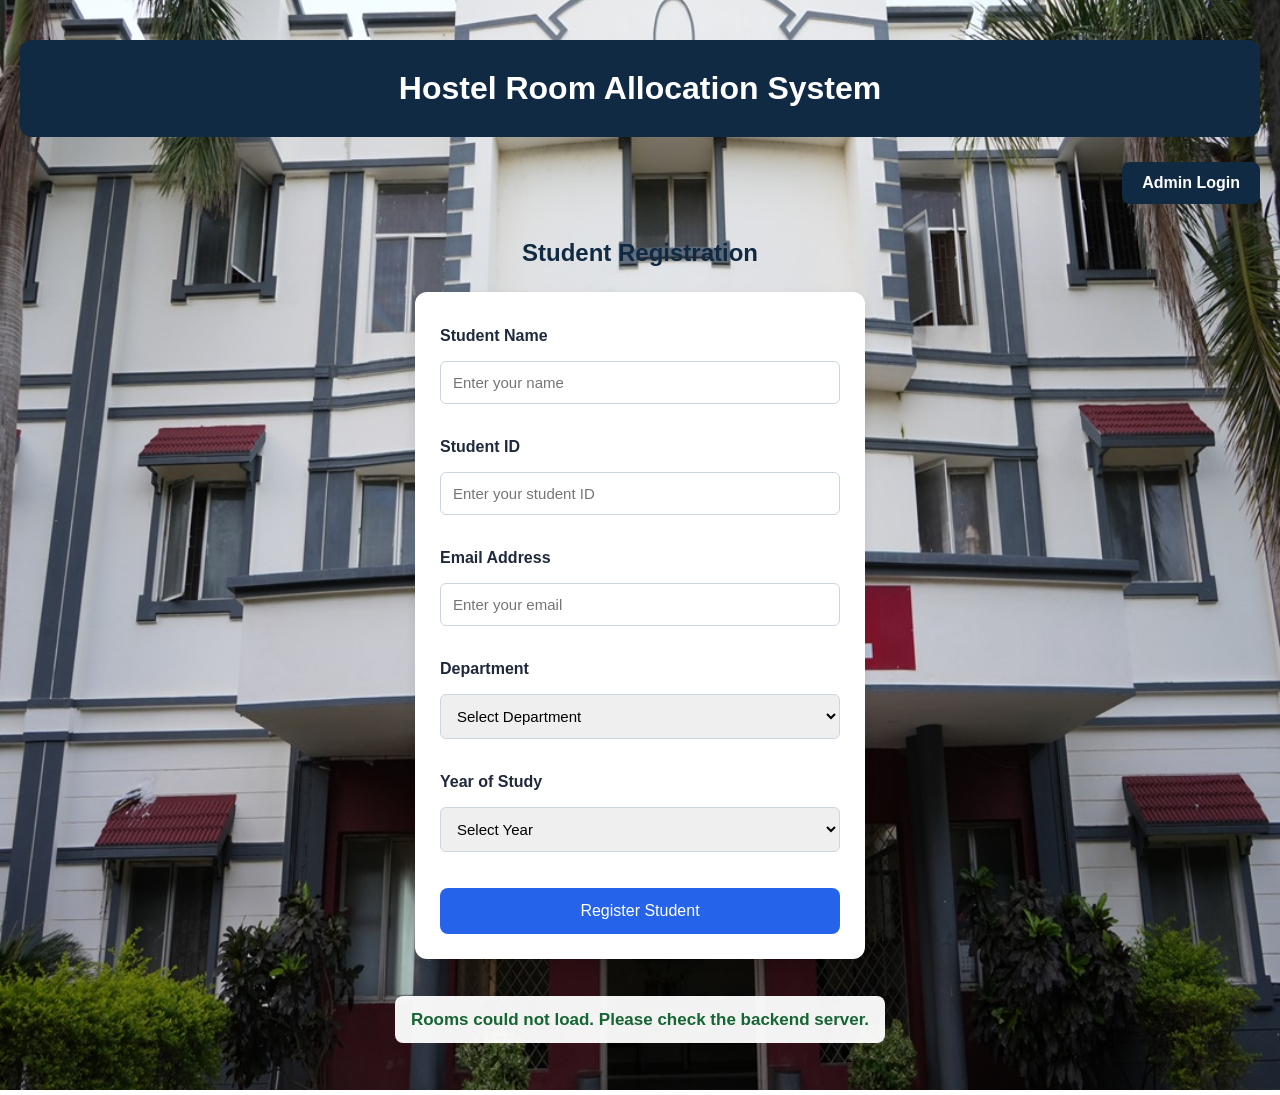
<file: index.html>
<!DOCTYPE html>
<html lang="en">
<head>
    <meta charset="UTF-8">
    <meta name="viewport" content="width=device-width, initial-scale=1.0">
    <titleHostel Room Allocation System</title>
    <link rel="stylesheet" href="style.css">
</head>
<body>

    <h1>Hostel Room Allocation System</h1>

    <main>
 
<div style="text-align: right; margin-bottom: 15px;">
  <a href="admin-login.html" class="admin-login-link">Admin Login</a>
</div>

        <!-- Student Registration -->
        <section class="card" id="registrationSection">
            <h2>Student Registration</h2>

            <form id="studentForm">

                <label for="studentName">Student Name</label>
                <input
                    type="text"
                    id="studentName"
                    placeholder="Enter your name"
                    pattern="[A-Za-z ]+"
                    title="Student name-la letters and spaces mattum enter pannunga"
                    oninput="this.value = this.value.replace(/[^A-Za-z ]/g, '')"
                    required
                >

                <label for="studentId">Student ID</label>
                <input
                    type="text"
                    id="studentId"
                    placeholder="Enter your student ID"
                    inputmode="numeric"
                    pattern="[0-9]+"
                    title="Student ID-la numbers mattum enter pannunga"
                    oninput="this.value = this.value.replace(/[^0-9]/g, '')"
                    required
                >

                <label for="studentEmail">Email Address</label>
                <input
                    type="email"
                    id="studentEmail"
                    placeholder="Enter your email"
                    required
                >

                <label for="studentDepartment">Department</label>
                <select id="studentDepartment" required>
                    <option value="">Select Department</option>
                    <option value="CSE">Computer Science Engineering</option>
                    <option value="IT">Information Technology</option>
                    <option value="ECE">Electronics and Communication</option>
                    <option value="EEE">Electrical and Electronics</option>
                    <option value="MECH">Mechanical Engineering</option>
                    <option value="CIVIL">Civil Engineering</option>
                    <option value="AIDS">AI and Data Science</option>
                    <option value="OTHER">Other</option>
                </select>

                <label for="studentYear">Year of Study</label>
                <select id="studentYear" required>
                    <option value="">Select Year</option>
                    <option value="1st Year">1st Year</option>
                    <option value="2nd Year">2nd Year</option>
                    <option value="3rd Year">3rd Year</option>
                    <option value="4th Year">4th Year</option>
                </select>

                <button type="submit">Register Student</button>
            </form>

            <p id="formMessage"></p>
        </section>


        <!-- Room Selection -->
        <section class="card" id="roomSection" style="display: none;">
            <h2>Select Your Hostel Room</h2>

            <p>Select your preferred sharing type to view available rooms.</p>

            <label for="roomType">Preferred Room Type</label>
            <select id="roomType" required>
                <option value="2">2 Sharing</option>
                <option value="3">3 Sharing</option>
                <option value="4">4 Sharing</option>
                <option value="6">6 Sharing</option>
            </select>

            <button type="button" id="showRoomsButton">
                Show Available Rooms
            </button>

            <div id="roomTable"></div>

            <div id="roomSelectionArea" style="display: none;">
                <label for="selectedRoom">Choose Your Room</label>
                <select id="selectedRoom" required>
                    <option value="">Select a room</option>
                </select>

                <button type="button" id="confirmRoomButton">
                    Confirm My Room
                </button>
            </div>
        </section>


        <!-- Allocation Confirmation -->
        <section class="card" id="allocationSection"
            style="display: none;">

            <h2>Room Allocation Confirmation</h2>

            <p id="allocationMessage"></p>
            <div id="allocationDetails"></div>

            <div id="roomChangeButtonContainer"
                style="display: none;">

                <button type="button" id="showRoomChangeButton">
                    Request to Change Room
                </button>
            </div>
        </section>


        <!-- Room Change Request -->
        <section class="card" id="roomChangeSection"
            style="display: none;">

            <h2>Request to Change Room</h2>

            <p>
                Select your preferred room type and provide a reason
                for requesting the change.
            </p>

            <div id="currentRoomDetails"></div>

            <form id="roomChangeForm">

                <label for="preferredChangeType">
                    Preferred Room Type
                </label>

                <select id="preferredChangeType" required>
                    <option value="">Select Room Type</option>
                    <option value="2">2 Sharing</option>
                    <option value="3">3 Sharing</option>
                    <option value="4">4 Sharing</option>
                    <option value="6">6 Sharing</option>
                </select>

                <label for="changeReason">Reason for Room Change</label>

                <textarea id="changeReason"
                    rows="4"
                    placeholder="Enter your reason for changing the room"
                    required></textarea>

                <button type="submit" id="submitChangeButton">
                    Submit Request
                </button>
            </form>

            <p id="changeMessage"></p>
            <div id="requestStatus"></div>
        </section>

    </main>

    <script src="script.js"></script>

</body>
</html>
</file>
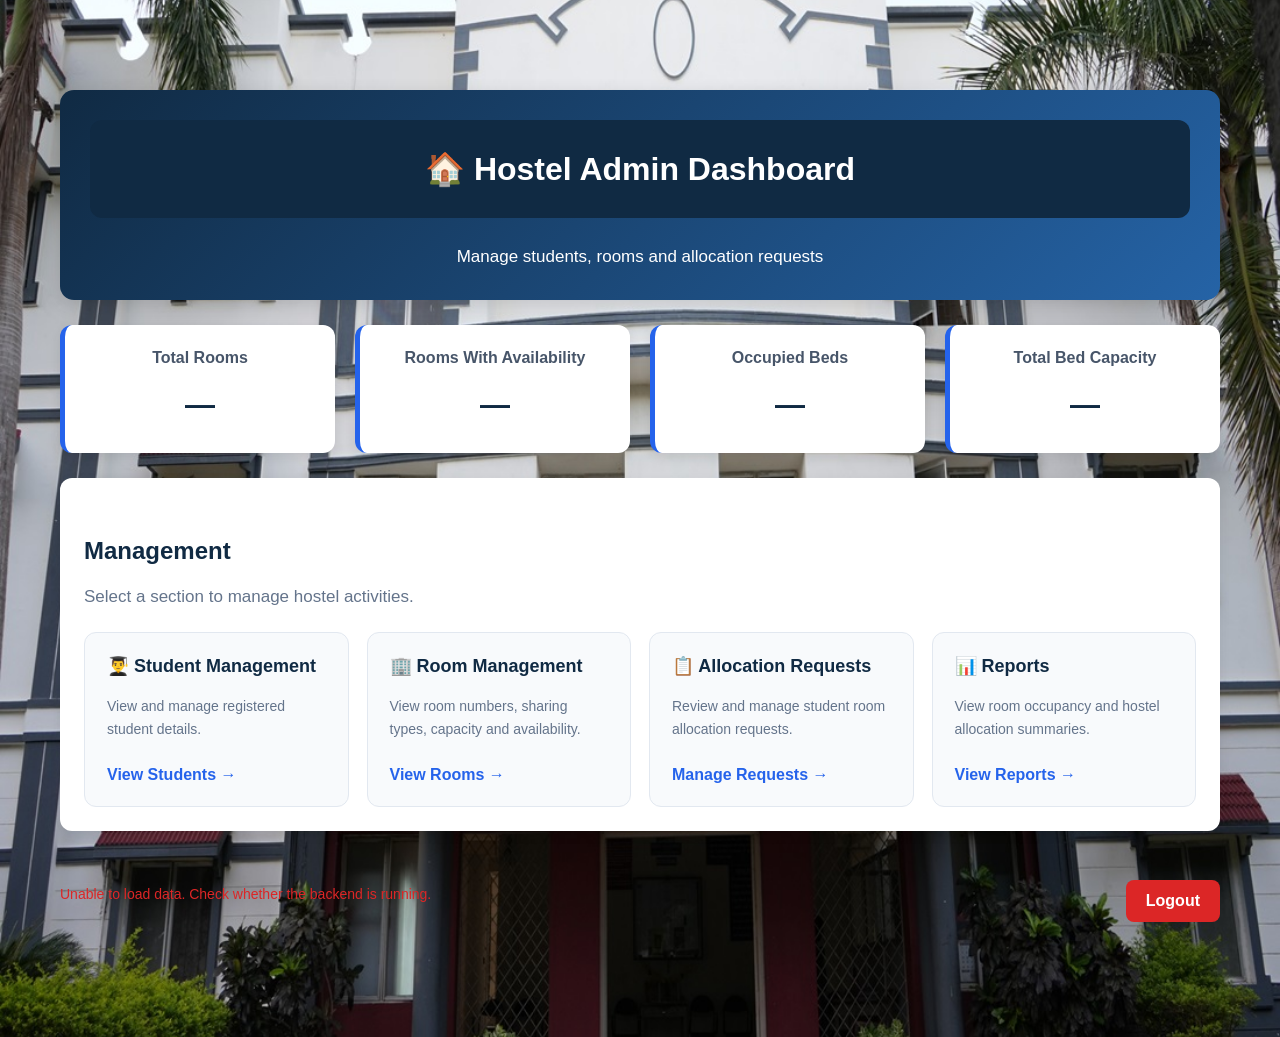
<file: admin-dashboard.html>
<!DOCTYPE html>
<html lang="en">
<head>
    <meta charset="UTF-8">
    <meta name="viewport" content="width=device-width, initial-scale=1.0">
    <title>Hostel Admin Dashboard</title>

    <link rel="stylesheet" href="style.css">

    <style>
        * {
            box-sizing: border-box;
        }

        .admin-dashboard {
            max-width: 1200px;
            margin: 30px auto;
            padding: 20px;
        }

        .admin-header {
            background: linear-gradient(135deg, #102a43, #2563a6);
            color: white;
            padding: 30px;
            border-radius: 14px;
            box-shadow: 0 5px 18px #00000020;
        }

        .admin-header h1 {
            margin-top: 0;
        }

        .admin-header p {
            margin-bottom: 0;
        }

        .admin-cards {
            display: grid;
            grid-template-columns: repeat(auto-fit, minmax(190px, 1fr));
            gap: 20px;
            margin: 25px 0;
        }

        .admin-card {
            background: white;
            padding: 24px;
            border-radius: 12px;
            box-shadow: 0 4px 12px #00000015;
            border-left: 5px solid #2563eb;
        }

        .admin-card h2 {
            font-size: 16px;
            color: #475569;
            margin: 0 0 14px;
        }

        .admin-card p {
            font-size: 30px;
            font-weight: bold;
            color: #102a43;
            margin: 0;
        }

        .admin-section {
            background: white;
            padding: 24px;
            margin: 24px 0;
            border-radius: 12px;
            box-shadow: 0 4px 12px #00000012;
            text-align: left;
        }

        .admin-section > p {
            color: #64748b;
        }

        .admin-management-grid {
            display: grid;
            grid-template-columns: repeat(auto-fit, minmax(220px, 1fr));
            gap: 18px;
            margin-top: 22px;
        }

        .admin-management-card {
            display: block;
            background: #f8fafc;
            border: 1px solid #e2e8f0;
            border-radius: 12px;
            padding: 22px;
            text-decoration: none;
            color: #102a43;
            transition: transform 0.2s, box-shadow 0.2s;
        }

        .admin-management-card:hover {
            transform: translateY(-4px);
            box-shadow: 0 7px 18px #00000015;
            border-color: #93c5fd;
        }

        .admin-management-card h3 {
            margin: 0 0 12px;
            font-size: 18px;
        }

        .admin-management-card p {
            color: #64748b;
            font-size: 14px;
            line-height: 1.6;
            min-height: 44px;
        }

        .admin-management-card span {
            display: inline-block;
            margin-top: 8px;
            color: #2563eb;
            font-weight: bold;
        }

        .admin-footer {
            display: flex;
            justify-content: space-between;
            align-items: center;
            gap: 15px;
            flex-wrap: wrap;
            padding: 10px 0 25px;
        }

        .admin-footer button {
            background: #dc2626;
            color: white;
            border: none;
            padding: 12px 20px;
            border-radius: 8px;
            cursor: pointer;
            font-weight: bold;
        }

        .admin-footer button:hover {
            background: #b91c1c;
        }

        .admin-status {
            color: #64748b;
            font-size: 14px;
        }

        @media (max-width: 600px) {
            .admin-dashboard {
                padding: 12px;
                margin: 10px auto;
            }

            .admin-header,
            .admin-section {
                padding: 18px;
            }
        }
    </style>
</head>

<body>
    <main class="admin-dashboard">

        <header class="admin-header">
            <h1>🏠 Hostel Admin Dashboard</h1>
            <p>Manage students, rooms and allocation requests</p>
        </header>

        <section class="admin-cards">

            <div class="admin-card">
                <h2>Total Rooms</h2>
                <p id="totalRooms">Loading...</p>
            </div>

            <div class="admin-card">
                <h2>Rooms With Availability</h2>
                <p id="availableRooms">Loading...</p>
            </div>

            <div class="admin-card">
                <h2>Occupied Beds</h2>
                <p id="occupiedBeds">Loading...</p>
            </div>

            <div class="admin-card">
                <h2>Total Bed Capacity</h2>
                <p id="totalBeds">Loading...</p>
            </div>

        </section>

        <section class="admin-section">
            <h2>Management</h2>
            <p>Select a section to manage hostel activities.</p>

            <div class="admin-management-grid">

                <a href="student-management.html"
                   class="admin-management-card">
                    <h3>👨‍🎓 Student Management</h3>
                    <p>View and manage registered student details.</p>
                    <span>View Students →</span>
                </a>

                <a href="room-management.html"
                   class="admin-management-card">
                    <h3>🏢 Room Management</h3>
                    <p>View room numbers, sharing types, capacity and availability.</p>
                    <span>View Rooms →</span>
                </a>

                <a href="allocation-requests.html"
                   class="admin-management-card">
                    <h3>📋 Allocation Requests</h3>
                    <p>Review and manage student room allocation requests.</p>
                    <span>Manage Requests →</span>
                </a>

                <a href="reports.html"
                   class="admin-management-card">
                    <h3>📊 Reports</h3>
                    <p>View room occupancy and hostel allocation summaries.</p>
                    <span>View Reports →</span>
                </a>

            </div>
        </section>

        <div class="admin-footer">
            <span class="admin-status" id="dashboardStatus">
                Connecting to hostel server...
            </span>

            <button onclick="logoutAdmin()">Logout</button>
        </div>

    </main>

    <script>
        async function loadDashboard() {
            const status = document.getElementById("dashboardStatus");

            try {
                const response = await fetch(
                    "https://hostelroomallocationsystem-production-cc01.up.railway.app/api/rooms"
                );

                if (!response.ok) {
                    throw new Error("Server request failed");
                }

                const data = await response.json();

                if (!data.success || !Array.isArray(data.rooms)) {
                    throw new Error("Invalid room data");
                }

                const rooms = data.rooms;

                const totalRooms = rooms.length;

                const availableRooms = rooms.filter(room =>
                    Number(room.occupied) < Number(room.capacity) &&
                    String(room.status).toLowerCase() !== "full"
                ).length;

                const occupiedBeds = rooms.reduce(
                    (total, room) =>
                        total + Number(room.occupied || 0),
                    0
                );

                const totalBeds = rooms.reduce(
                    (total, room) =>
                        total + Number(room.capacity || 0),
                    0
                );

                document.getElementById("totalRooms").textContent =
                    totalRooms;

                document.getElementById("availableRooms").textContent =
                    availableRooms;

                document.getElementById("occupiedBeds").textContent =
                    occupiedBeds;

                document.getElementById("totalBeds").textContent =
                    totalBeds;

                status.textContent = "● Connected to hostel server";
                status.style.color = "#15803d";

            } catch (error) {
                document.getElementById("totalRooms").textContent = "—";
                document.getElementById("availableRooms").textContent = "—";
                document.getElementById("occupiedBeds").textContent = "—";
                document.getElementById("totalBeds").textContent = "—";

                status.textContent =
                    "Unable to load data. Check whether the backend is running.";

                status.style.color = "#dc2626";

                console.error("Dashboard error:", error);
            }
        }

        function logoutAdmin() {
            window.location.href = "admin-login.html";
        }

        loadDashboard();
    </script>
</body>
</html>
</file>
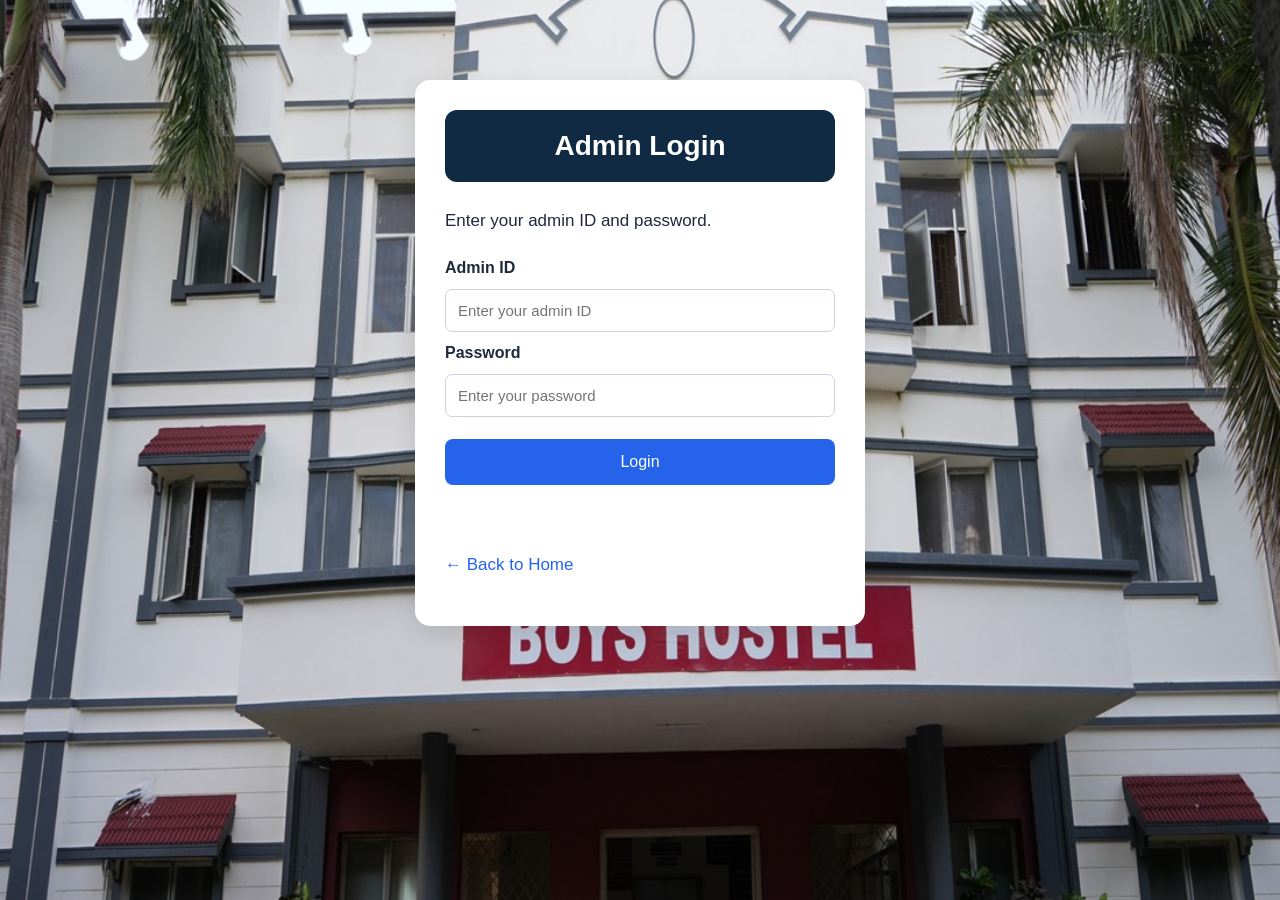
<file: admin-login.html>
<!DOCTYPE html>
<html lang="en">
<head>
  <meta charset="UTF-8">
  <meta name="viewport" content="width=device-width, initial-scale=1.0">
  <title>Admin Login</title>
  <link rel="stylesheet" href="style.css">
</head>
<body>
  <main class="login-container">
    <h1>Admin Login</h1>
    <p>Enter your admin ID and password.</p>

    <form id="adminLoginForm">
      <label for="adminId">Admin ID</label>
      <input
        type="text"
        id="adminId"
        name="adminId"
        placeholder="Enter your admin ID"
        required
      >

      <label for="adminPassword">Password</label>
      <input
        type="password"
        id="adminPassword"
        name="password"
        placeholder="Enter your password"
        required
      >

      <button type="submit">Login</button>
      <p id="adminLoginMessage" role="status"></p>
    </form>

    <p><a href="index.html">← Back to Home</a></p>
  </main>

   
<script>
  document.getElementById("adminLoginForm").addEventListener("submit", async function(event) {
    event.preventDefault();

    const adminId = document.getElementById("adminId").value.trim();
    const password = document.getElementById("adminPassword").value;
    const message = document.getElementById("adminLoginMessage");

    
    try {
        const response = await fetch("https://hostelroomallocationsystem-production-cc01.up.railway.app/api/admin/login", {
            method: "POST",
            headers: {
                "Content-Type": "application/json"
            },
            body: JSON.stringify({ adminId, password })
        });

        const result = await response.json();

        if (result.success) {
            message.textContent = "Login successful.";

            setTimeout(() => {
                window.location.href = "admin-dashboard.html";
            }, 500);
        } else {
            message.textContent =
                result.message || "Invalid Admin ID or Password.";
        }
    
    } catch (error) {
        message.textContent =
            "Cannot connect to server. Please start the backend.";
    }
  });
</script>
</body>
</html>
</body>
</html>
</file>
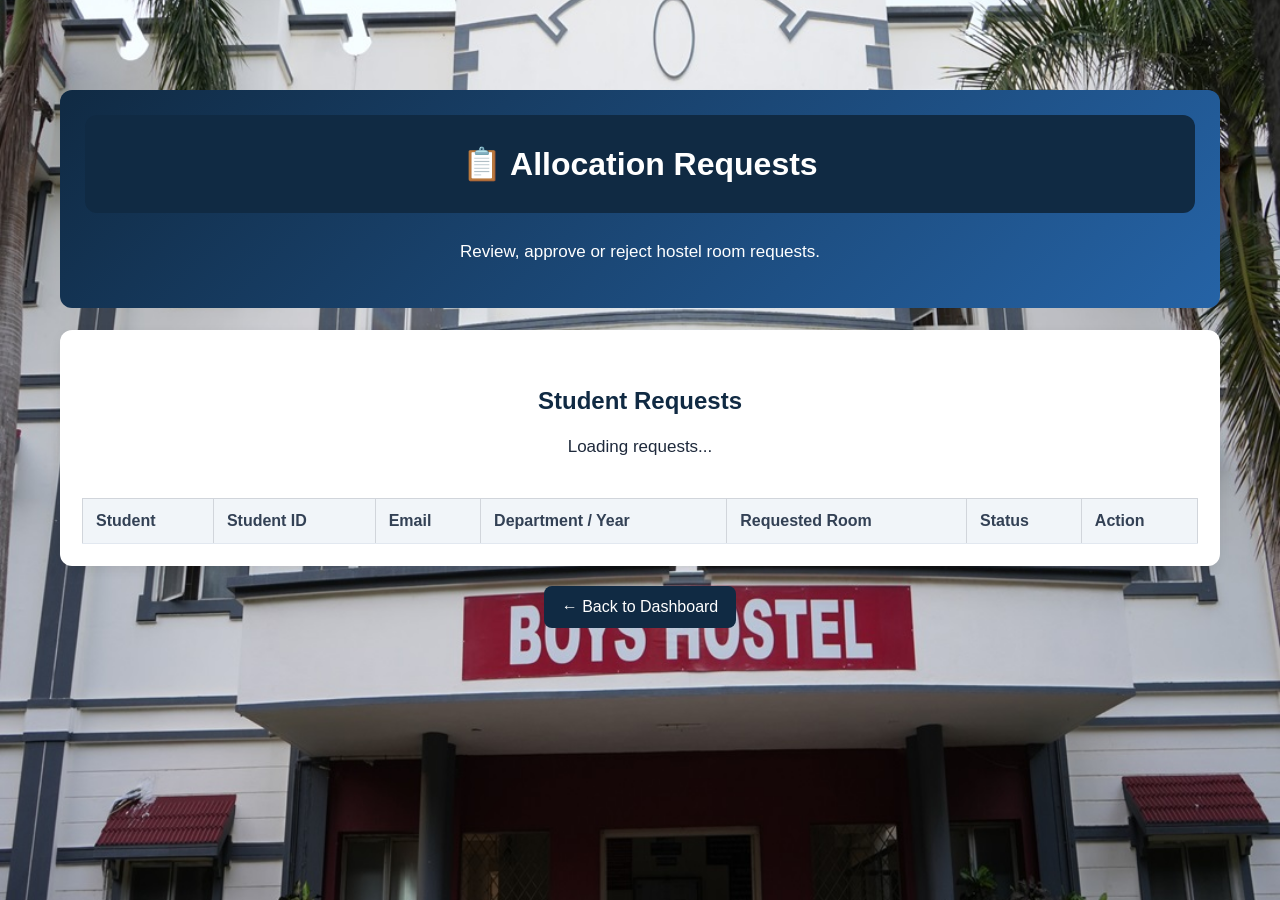
<file: allocation-requests.html>
<!DOCTYPE html>
<html lang="en">
<head>
    <meta charset="UTF-8">
    <meta name="viewport" content="width=device-width, initial-scale=1.0">
    <title>Allocation Requests | Hostel Admin</title>
    <link rel="stylesheet" href="style.css">

    <style>
        * { box-sizing: border-box; }

        .page {
            max-width: 1200px;
            margin: 30px auto;
            padding: 20px;
        }

        .header {
            background: linear-gradient(135deg, #102a43, #2563a6);
            color: white;
            padding: 25px;
            border-radius: 12px;
        }

        .panel {
            background: white;
            padding: 22px;
            margin-top: 22px;
            border-radius: 12px;
            box-shadow: 0 4px 12px #00000012;
        }

        .table-wrap { overflow-x: auto; }

        table {
            width: 100%;
            border-collapse: collapse;
            min-width: 950px;
        }

        th, td {
            padding: 13px;
            text-align: left;
            border-bottom: 1px solid #e2e8f0;
        }

        th {
            background: #f1f5f9;
            color: #334155;
        }

        button {
            padding: 9px 12px;
            border: none;
            border-radius: 7px;
            color: white;
            font-weight: bold;
            cursor: pointer;
            margin: 3px;
        }

        button:disabled {
            opacity: 0.55;
            cursor: not-allowed;
        }

        .approve { background: #15803d; }
        .reject { background: #dc2626; }

        .status {
            display: inline-block;
            padding: 5px 9px;
            border-radius: 20px;
            background: #fef3c7;
            color: #92400e;
            font-size: 13px;
        }

        .message {
            margin: 15px 0;
            color: #475569;
        }

        .back {
            display: inline-block;
            margin-top: 20px;
            padding: 12px 18px;
            background: #102a43;
            color: white;
            text-decoration: none;
            border-radius: 8px;
        }

        @media (max-width: 600px) {
            .page { padding: 12px; }
            .header, .panel { padding: 16px; }
        }
    </style>
</head>
<body>
<main class="page">
    <header class="header">
        <h1>📋 Allocation Requests</h1>
        <p>Review, approve or reject hostel room requests.</p>
    </header>

    <section class="panel">
        <h2>Student Requests</h2>
        <p id="summary">Loading requests...</p>
        <p id="message" class="message" role="status"></p>

        <div class="table-wrap">
            <table>
                <thead>
                    <tr>
                        <th>Student</th>
                        <th>Student ID</th>
                        <th>Email</th>
                        <th>Department / Year</th>
                        <th>Requested Room</th>
                        <th>Status</th>
                        <th>Action</th>
                    </tr>
                </thead>
                <tbody id="requestRows"></tbody>
            </table>
        </div>
    </section>

    <a href="admin-dashboard.html" class="back">
        ← Back to Dashboard
    </a>
</main>

<script>
   const API_URL = "https://hostelroomallocationsystem-production-cc01.up.railway.app/api";
    const message = document.getElementById("message");
    const summary = document.getElementById("summary");

    function addCell(row, value) {
        const cell = document.createElement("td");
        cell.textContent = value ?? "—";
        row.appendChild(cell);
        return cell;
    }

    async function processRequest(requestId, action) {
        const approved = action === "approve";

        const confirmed = window.confirm(
            approved
                ? "Approve this student room request?"
                : "Reject this student room request?"
        );

        if (!confirmed) return;

        message.textContent = "Processing request...";

        try {
            const response = await fetch(
                `${API_URL}/admin/requests/${requestId}/${action}`,
                { method: "PATCH" }
            );

            const data = await response.json();

            if (!response.ok || !data.success) {
                throw new Error(data.message || "Action failed.");
            }

            message.textContent = data.message;
            await loadRequests();
        } catch (error) {
            message.textContent = error.message;
            console.error("Request action error:", error);
        }
    }

    async function loadRequests() {
        rows.replaceChildren();
        summary.textContent = "Loading requests...";

        try {
            const response = await fetch(
                `${API_URL}/admin/requests`
            );

            const data = await response.json();

            if (!response.ok || !data.success ||
                !Array.isArray(data.requests)) {
                throw new Error(
                    data.message || "Could not load requests."
                );
            }

            const requests = data.requests;
            summary.textContent = `Total requests: ${requests.length}`;

            if (requests.length === 0) {
                message.textContent = "No allocation requests found.";
                return;
            }

            message.textContent = "";

            requests.forEach(request => {
                const row = document.createElement("tr");

                addCell(row, request.student_name);
                addCell(row, request.student_id);
                addCell(row, request.student_email);
                addCell(
                    row,
                    `${request.department} / ${request.study_year}`
                );
                addCell(row, request.room_number || "Room not found");

                const statusCell = addCell(row, "");
                const badge = document.createElement("span");
                badge.className = "status";
                badge.textContent = request.status;
                statusCell.appendChild(badge);

                const actionCell = document.createElement("td");

                if (request.status === "Pending") {
                    const approveButton = document.createElement("button");
                    approveButton.className = "approve";
                    approveButton.textContent = "Approve";
                    approveButton.addEventListener("click", () => {
                        processRequest(request.id, "approve");
                    });

                    const rejectButton = document.createElement("button");
                    rejectButton.className = "reject";
                    rejectButton.textContent = "Reject";
                    rejectButton.addEventListener("click", () => {
                        processRequest(request.id, "reject");
                    });

                    actionCell.append(approveButton, rejectButton);
                } else {
                    actionCell.textContent = "Processed";
                }

                row.appendChild(actionCell);
                rows.appendChild(row);
            });
        } catch (error) {
            summary.textContent = "Requests unavailable";
            message.textContent =
                "Could not load requests. Check the backend server.";
            console.error("Load requests error:", error);
        }
    }

    loadRequests();
</script>
</body>
</html>
</file>
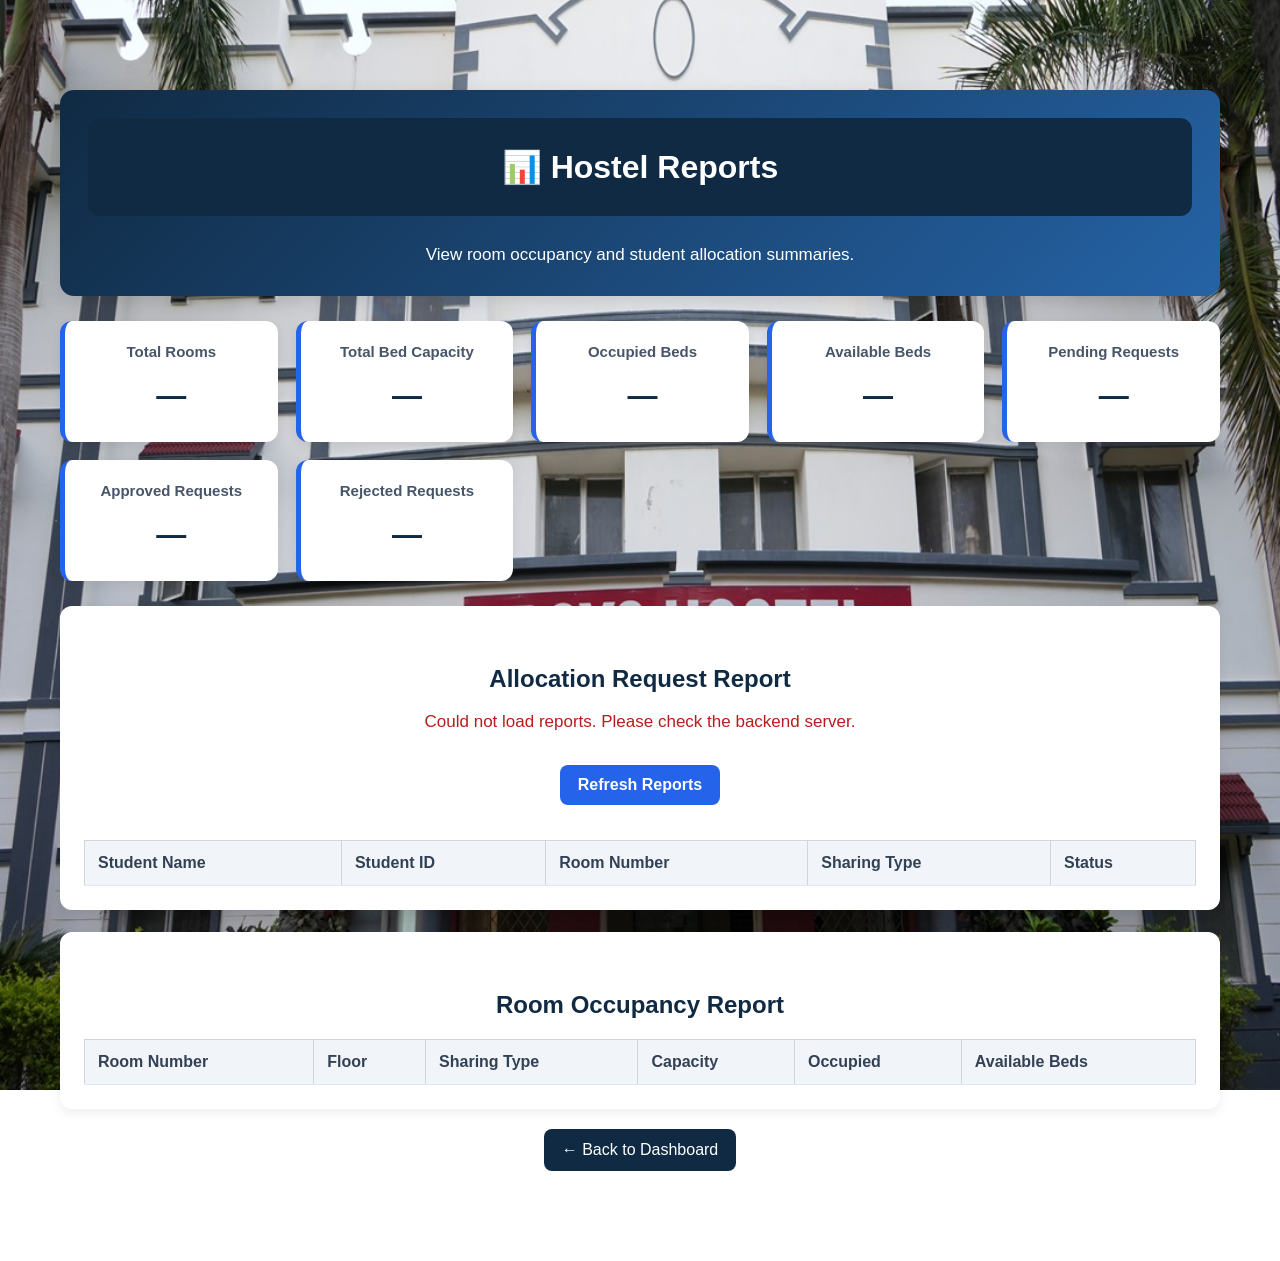
<file: reports.html>
<!DOCTYPE html>
<html lang="en">
<head>
    <meta charset="UTF-8">
    <meta name="viewport" content="width=device-width, initial-scale=1.0">

    <title>Hostel Reports</title>
    <link rel="stylesheet" href="style.css">

    <style>
        * {
            box-sizing: border-box;
        }

        body {
            color: #102a43;
        }

        .page {
            max-width: 1200px;
            margin: 30px auto;
            padding: 20px;
        }

        .header {
            background: linear-gradient(135deg, #102a43, #2563a6);
            color: white;
            padding: 28px;
            border-radius: 14px;
            box-shadow: 0 5px 18px #00000020;
        }

        .header h1 {
            margin-top: 0;
        }

        .header p {
            margin-bottom: 0;
        }

        .cards {
            display: grid;
            grid-template-columns: repeat(auto-fit, minmax(190px, 1fr));
            gap: 18px;
            margin: 25px 0;
        }

        .card {
            background: white;
            padding: 22px;
            border-radius: 12px;
            box-shadow: 0 4px 12px #00000012;
            border-left: 5px solid #2563eb;
        }

        .card h2 {
            font-size: 15px;
            color: #475569;
            margin: 0 0 12px;
        }

        .card p {
            font-size: 30px;
            font-weight: bold;
            color: #102a43;
            margin: 0;
        }

        .panel {
            background: white;
            padding: 24px;
            margin-top: 22px;
            border-radius: 12px;
            box-shadow: 0 4px 12px #00000012;
        }

        .table-wrap {
            overflow-x: auto;
        }

        table {
            width: 100%;
            border-collapse: collapse;
            min-width: 600px;
        }

        th, td {
            padding: 13px;
            text-align: left;
            border-bottom: 1px solid #e2e8f0;
        }

        th {
            background: #f1f5f9;
            color: #334155;
        }

        .status {
            display: inline-block;
            padding: 5px 10px;
            border-radius: 20px;
            font-size: 13px;
            font-weight: bold;
        }

        .pending {
            background: #fef3c7;
            color: #92400e;
        }

        .approved {
            background: #dcfce7;
            color: #166534;
        }

        .rejected {
            background: #fee2e2;
            color: #991b1b;
        }

        .button {
            padding: 11px 18px;
            background: #2563eb;
            color: white;
            border: none;
            border-radius: 8px;
            cursor: pointer;
            font-weight: bold;
        }

        .button:disabled {
            opacity: 0.6;
            cursor: not-allowed;
        }

        .back {
            display: inline-block;
            margin-top: 20px;
            padding: 12px 18px;
            background: #102a43;
            color: white;
            text-decoration: none;
            border-radius: 8px;
        }

        .message {
            color: #475569;
            margin: 15px 0;
        }

        .error {
            color: #b91c1c;
        }

        @media (max-width: 600px) {
            .page {
                padding: 12px;
                margin: 10px auto;
            }

            .header, .panel {
                padding: 17px;
            }
        }
    </style>
</head>

<body>
<main class="page">

    <header class="header">
        <h1>📊 Hostel Reports</h1>
        <p>View room occupancy and student allocation summaries.</p>
    </header>

    <section class="cards">
        <div class="card">
            <h2>Total Rooms</h2>
            <p id="totalRooms">—</p>
        </div>

        <div class="card">
            <h2>Total Bed Capacity</h2>
            <p id="totalBeds">—</p>
        </div>

        <div class="card">
            <h2>Occupied Beds</h2>
            <p id="occupiedBeds">—</p>
        </div>

        <div class="card">
            <h2>Available Beds</h2>
            <p id="availableBeds">—</p>
        </div>

        <div class="card">
            <h2>Pending Requests</h2>
            <p id="pendingRequests">—</p>
        </div>

        <div class="card">
            <h2>Approved Requests</h2>
            <p id="approvedRequests">—</p>
        </div>

        <div class="card">
            <h2>Rejected Requests</h2>
            <p id="rejectedRequests">—</p>
        </div>
    </section>

    <section class="panel">
        <h2>Allocation Request Report</h2>

        <p id="reportMessage" class="message" role="status">
            Loading report data...
        </p>

        <button id="refreshButton" class="button" type="button">
            Refresh Reports
        </button>

        <p id="requestCount" class="message"></p>

        <div class="table-wrap">
            <table>
                <thead>
                    <tr>
                        <th>Student Name</th>
                        <th>Student ID</th>
                        <th>Room Number</th>
                        <th>Sharing Type</th>
                        <th>Status</th>
                    </tr>
                </thead>

                <tbody id="requestRows"></tbody>
            </table>
        </div>
    </section>

    <section class="panel">
        <h2>Room Occupancy Report</h2>

        <div class="table-wrap">
            <table>
                <thead>
                    <tr>
                        <th>Room Number</th>
                        <th>Floor</th>
                        <th>Sharing Type</th>
                        <th>Capacity</th>
                        <th>Occupied</th>
                        <th>Available Beds</th>
                    </tr>
                </thead>

                <tbody id="roomRows"></tbody>
            </table>
        </div>
    </section>

    <a href="admin-dashboard.html" class="back">
        ← Back to Dashboard
    </a>

</main>

<script>
   const API_URL = "https://hostelroomallocationsystem-production-cc01.up.railway.app/api";

    const reportMessage = document.getElementById("reportMessage");
    const refreshButton = document.getElementById("refreshButton");
    const requestRows = document.getElementById("requestRows");
    const roomRows = document.getElementById("roomRows");

    function setText(id, value) {
        document.getElementById(id).textContent = value;
    }

    function getFloor(roomNumber) {
        const number = String(roomNumber || "").toUpperCase();

        if (number.startsWith("G")) return "Ground Floor";
        if (number.startsWith("F")) return "1st Floor";
        if (number.startsWith("S")) return "2nd Floor";
        if (number.startsWith("T")) return "3rd Floor";

        return "Unknown Floor";
    }

    function getSharing(room) {
        const match = String(room.room_type || "").match(/\d+/);

        return Number(match ? match[0] : room.capacity);
    }

    function addCell(row, value) {
        const cell = document.createElement("td");
        cell.textContent = value ?? "—";
        row.appendChild(cell);
        return cell;
    }

    function showEmptyRow(tbody, message, columns) {
        const row = document.createElement("tr");
        const cell = document.createElement("td");

        cell.colSpan = columns;
        cell.textContent = message;

        row.appendChild(cell);
        tbody.appendChild(row);
    }

    function displayRooms(rooms) {
        roomRows.replaceChildren();

        if (rooms.length === 0) {
            showEmptyRow(roomRows, "No room records found.", 6);
            return;
        }

        rooms.forEach(room => {
            const row = document.createElement("tr");
            const capacity = Number(room.capacity) || 0;
            const occupied = Number(room.occupied) || 0;
            const available = Math.max(0, capacity - occupied);

            addCell(row, room.room_number);
            addCell(row, getFloor(room.room_number));
            addCell(row, `${getSharing(room)} Sharing`);
            addCell(row, capacity);
            addCell(row, occupied);
            addCell(row, available);

            roomRows.appendChild(row);
        });
    }

    function displayRequests(requests) {
        requestRows.replaceChildren();

        if (requests.length === 0) {
            showEmptyRow(requestRows, "No allocation requests found.", 5);
            return;
        }

        requests.forEach(request => {
            const row = document.createElement("tr");

            addCell(row, request.student_name);
            addCell(row, request.student_id);
            addCell(row, request.room_number || "Not assigned");
            addCell(row, `${request.preferred_room_type || "—"} Sharing`);

            const statusCell = document.createElement("td");
            const badge = document.createElement("span");
            const status = String(request.status || "Unknown");
            const normalized = status.toLowerCase();

            badge.className = "status";

            if (normalized === "pending") {
                badge.classList.add("pending");
            } else if (normalized === "approved") {
                badge.classList.add("approved");
            } else if (normalized === "rejected") {
                badge.classList.add("rejected");
            }

            badge.textContent = status;
            statusCell.appendChild(badge);
            row.appendChild(statusCell);

            requestRows.appendChild(row);
        });
    }

    async function loadReports() {
        refreshButton.disabled = true;
        reportMessage.classList.remove("error");
        reportMessage.textContent = "Loading report data...";

        try {
            const [roomResponse, requestResponse] = await Promise.all([
                fetch(`${API_URL}/rooms`),
                fetch(`${API_URL}/admin/requests`)
            ]);

            if (!roomResponse.ok || !requestResponse.ok) {
                throw new Error("A backend request failed.");
            }

            const roomData = await roomResponse.json();
            const requestData = await requestResponse.json();

            if (
                !roomData.success ||
                !Array.isArray(roomData.rooms) ||
                !requestData.success ||
                !Array.isArray(requestData.requests)
            ) {
                throw new Error("The backend returned invalid report data.");
            }

            const rooms = roomData.rooms;
            const requests = requestData.requests;

            const totalBeds = rooms.reduce(
                (sum, room) => sum + (Number(room.capacity) || 0),
                0
            );

            const occupiedBeds = rooms.reduce(
                (sum, room) => sum + (Number(room.occupied) || 0),
                0
            );

            const availableBeds = rooms.reduce(
                (sum, room) =>
                    sum + Math.max(
                        0,
                        (Number(room.capacity) || 0) -
                        (Number(room.occupied) || 0)
                    ),
                0
            );

            const countStatus = status =>
                requests.filter(request =>
                    String(request.status || "").toLowerCase() === status
                ).length;

            setText("totalRooms", rooms.length);
            setText("totalBeds", totalBeds);
            setText("occupiedBeds", occupiedBeds);
            setText("availableBeds", availableBeds);
            setText("pendingRequests", countStatus("pending"));
            setText("approvedRequests", countStatus("approved"));
            setText("rejectedRequests", countStatus("rejected"));

            displayRooms(rooms);
            displayRequests(requests);

            setText(
                "requestCount",
                `Total allocation requests: ${requests.length}`
            );

            reportMessage.textContent =
                "Reports loaded successfully from the backend.";
        } catch (error) {
            console.error("Reports loading error:", error);

            reportMessage.textContent =
                "Could not load reports. Please check the backend server.";
            reportMessage.classList.add("error");

            [
                "totalRooms",
                "totalBeds",
                "occupiedBeds",
                "availableBeds",
                "pendingRequests",
                "approvedRequests",
                "rejectedRequests"
            ].forEach(id => setText(id, "—"));

            requestRows.replaceChildren();
            roomRows.replaceChildren();
            setText("requestCount", "");
        } finally {
            refreshButton.disabled = false;
        }
    }

    refreshButton.addEventListener("click", loadReports);

    loadReports();
</script>
</body>
</html>
</file>
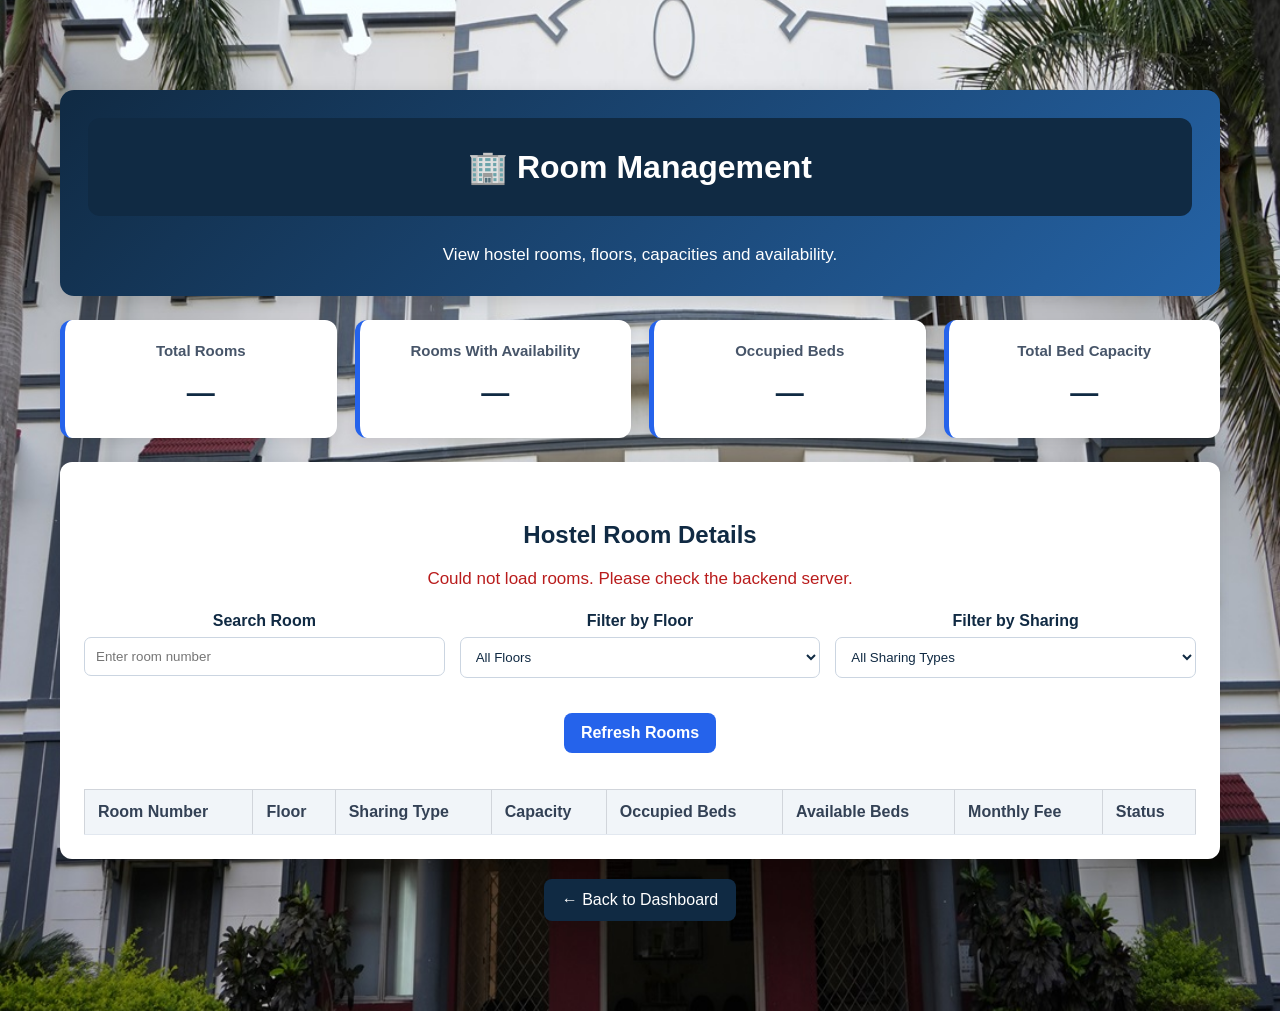
<file: room-management.html>
<!DOCTYPE html>
<html lang="en">
<head>
    <meta charset="UTF-8">
    <meta name="viewport" content="width=device-width, initial-scale=1.0">

    <title>Room Management | Hostel Admin</title>
    <link rel="stylesheet" href="style.css">

    <style>
        * {
            box-sizing: border-box;
        }

        body {
            margin: 0;
            color: #102a43;
        }

        .page {
            max-width: 1200px;
            margin: 30px auto;
            padding: 20px;
        }

        .header {
            background: linear-gradient(135deg, #102a43, #2563a6);
            color: white;
            padding: 28px;
            border-radius: 14px;
            box-shadow: 0 5px 18px #00000020;
        }

        .header h1 {
            margin-top: 0;
        }

        .header p {
            margin-bottom: 0;
        }

        .summary-grid {
            display: grid;
            grid-template-columns: repeat(auto-fit, minmax(180px, 1fr));
            gap: 18px;
            margin: 24px 0;
        }

        .summary-card {
            background: white;
            padding: 22px;
            border-radius: 12px;
            box-shadow: 0 4px 12px #00000012;
            border-left: 5px solid #2563eb;
        }

        .summary-card h2 {
            color: #475569;
            font-size: 15px;
            margin: 0 0 12px;
        }

        .summary-card p {
            font-size: 28px;
            font-weight: bold;
            margin: 0;
            color: #102a43;
        }

        .panel {
            background: white;
            padding: 24px;
            margin-top: 22px;
            border-radius: 12px;
            box-shadow: 0 4px 12px #00000012;
        }

        .filters {
            display: grid;
            grid-template-columns: repeat(auto-fit, minmax(200px, 1fr));
            gap: 15px;
            margin: 20px 0;
        }

        .filters label {
            display: block;
            font-weight: 600;
            margin-bottom: 7px;
        }

        .filters input,
        .filters select {
            width: 100%;
            padding: 11px;
            border: 1px solid #cbd5e1;
            border-radius: 7px;
            background: white;
            color: #102a43;
        }

        .button {
            padding: 11px 17px;
            background: #2563eb;
            color: white;
            border: none;
            border-radius: 8px;
            cursor: pointer;
            font-weight: bold;
        }

        .button:hover {
            background: #1d4ed8;
        }

        .table-wrap {
            overflow-x: auto;
        }

        table {
            width: 100%;
            min-width: 800px;
            border-collapse: collapse;
        }

        th, td {
            padding: 13px;
            text-align: left;
            border-bottom: 1px solid #e2e8f0;
        }

        th {
            background: #f1f5f9;
            color: #334155;
        }

        tbody tr:hover {
            background: #f8fafc;
        }

        .status {
            display: inline-block;
            padding: 5px 10px;
            border-radius: 20px;
            font-size: 13px;
            font-weight: bold;
        }

        .status-available {
            background: #dcfce7;
            color: #166534;
        }

        .status-full {
            background: #fee2e2;
            color: #991b1b;
        }

        .status-other {
            background: #fef3c7;
            color: #92400e;
        }

        .message {
            margin: 16px 0;
            color: #475569;
        }

        .error {
            color: #b91c1c;
        }

        .back {
            display: inline-block;
            margin-top: 20px;
            padding: 12px 18px;
            background: #102a43;
            color: white;
            text-decoration: none;
            border-radius: 8px;
        }

        .back:hover {
            background: #1e3a5f;
        }

        @media (max-width: 600px) {
            .page {
                padding: 12px;
                margin: 10px auto;
            }

            .header, .panel {
                padding: 17px;
            }
        }
    </style>
</head>

<body>
<main class="page">

    <header class="header">
        <h1>🏢 Room Management</h1>
        <p>View hostel rooms, floors, capacities and availability.</p>
    </header>

    <section class="summary-grid">
        <div class="summary-card">
            <h2>Total Rooms</h2>
            <p id="totalRooms">—</p>
        </div>

        <div class="summary-card">
            <h2>Rooms With Availability</h2>
            <p id="availableRooms">—</p>
        </div>

        <div class="summary-card">
            <h2>Occupied Beds</h2>
            <p id="occupiedBeds">—</p>
        </div>

        <div class="summary-card">
            <h2>Total Bed Capacity</h2>
            <p id="totalBeds">—</p>
        </div>
    </section>

    <section class="panel">
        <h2>Hostel Room Details</h2>

        <p id="message" class="message" role="status">
            Loading room details...
        </p>

        <div class="filters">
            <div>
                <label for="searchRoom">Search Room</label>
                <input
                    type="search"
                    id="searchRoom"
                    placeholder="Enter room number"
                >
            </div>

            <div>
                <label for="filterFloor">Filter by Floor</label>
                <select id="filterFloor">
                    <option value="">All Floors</option>
                    <option value="Ground Floor">Ground Floor</option>
                    <option value="1st Floor">1st Floor</option>
                    <option value="2nd Floor">2nd Floor</option>
                    <option value="3rd Floor">3rd Floor</option>
                </select>
            </div>

            <div>
                <label for="filterSharing">Filter by Sharing</label>
                <select id="filterSharing">
                    <option value="">All Sharing Types</option>
                    <option value="2">2 Sharing</option>
                    <option value="3">3 Sharing</option>
                    <option value="4">4 Sharing</option>
                    <option value="6">6 Sharing</option>
                </select>
            </div>
        </div>

        <button type="button" class="button" id="refreshButton">
            Refresh Rooms
        </button>

        <p id="resultCount" class="message"></p>

        <div class="table-wrap">
            <table>
                <thead>
                    <tr>
                        <th>Room Number</th>
                        <th>Floor</th>
                        <th>Sharing Type</th>
                        <th>Capacity</th>
                        <th>Occupied Beds</th>
                        <th>Available Beds</th>
                        <th>Monthly Fee</th>
                        <th>Status</th>
                    </tr>
                </thead>

                <tbody id="roomRows"></tbody>
            </table>
        </div>
    </section>

    <a href="admin-dashboard.html" class="back">
        ← Back to Dashboard
    </a>
</main>

<script>
  const API_URL = "https://hostelroomallocationsystem-production-cc01.up.railway.app/api";

    let allRooms = [];

    const roomRows = document.getElementById("roomRows");
    const message = document.getElementById("message");
    const resultCount = document.getElementById("resultCount");

    const searchRoom = document.getElementById("searchRoom");
    const filterFloor = document.getElementById("filterFloor");
    const filterSharing = document.getElementById("filterSharing");
    const refreshButton = document.getElementById("refreshButton");

    function getFloor(roomNumber) {
        const number = String(roomNumber || "").toUpperCase();

        if (number.startsWith("G")) return "Ground Floor";
        if (number.startsWith("F")) return "1st Floor";
        if (number.startsWith("S")) return "2nd Floor";
        if (number.startsWith("T")) return "3rd Floor";

        return "Unknown Floor";
    }

    function getSharing(room) {
        const match = String(room.room_type || "").match(/\d+/);

        return Number(match ? match[0] : room.capacity);
    }

    function getStatus(room) {
        if (
            Number(room.occupied) >= Number(room.capacity) ||
            String(room.status).toLowerCase() === "full"
        ) {
            return "Full";
        }

        if (Number(room.occupied) < Number(room.capacity)) {
            return "Available";
        }

        return room.status || "Unknown";
    }

    function setSummary(rooms) {
        document.getElementById("totalRooms").textContent =
            rooms.length;

        document.getElementById("availableRooms").textContent =
            rooms.filter(room => getStatus(room) === "Available").length;

        document.getElementById("occupiedBeds").textContent =
            rooms.reduce(
                (total, room) =>
                    total + Number(room.occupied || 0),
                0
            );

        document.getElementById("totalBeds").textContent =
            rooms.reduce(
                (total, room) =>
                    total + Number(room.capacity || 0),
                0
            );
    }

    function addCell(row, value) {
        const cell = document.createElement("td");
        cell.textContent = value;
        row.appendChild(cell);
        return cell;
    }

    function displayRooms() {
        const search = searchRoom.value.trim().toLowerCase();
        const floor = filterFloor.value;
        const sharing = filterSharing.value;

        const filteredRooms = allRooms.filter(room => {
            const matchesSearch =
                String(room.room_number).toLowerCase().includes(search);

            const matchesFloor =
                !floor || getFloor(room.room_number) === floor;

            const matchesSharing =
                !sharing || getSharing(room) === Number(sharing);

            return matchesSearch && matchesFloor && matchesSharing;
        });

        roomRows.replaceChildren();

        if (filteredRooms.length === 0) {
            const row = document.createElement("tr");
            const cell = document.createElement("td");

            cell.colSpan = 8;
            cell.textContent = "No rooms match your search.";
            row.appendChild(cell);
            roomRows.appendChild(row);
        }

        filteredRooms.forEach(room => {
            const row = document.createElement("tr");

            addCell(row, room.room_number);
            addCell(row, getFloor(room.room_number));
            addCell(row, `${getSharing(room)} Sharing`);
            addCell(row, Number(room.capacity));
            addCell(row, Number(room.occupied));
            addCell(
                row,
                Math.max(
                    0,
                    Number(room.capacity) - Number(room.occupied)
                )
            );
            addCell(row, `₹${Number(room.monthly_fee).toLocaleString("en-IN")}`);

            const statusCell = document.createElement("td");
            const badge = document.createElement("span");
            const status = getStatus(room);

            badge.className = "status " +
                (status === "Available"
                    ? "status-available"
                    : status === "Full"
                        ? "status-full"
                        : "status-other");

            badge.textContent = status;
            statusCell.appendChild(badge);
            row.appendChild(statusCell);

            roomRows.appendChild(row);
        });

        resultCount.textContent =
            `Showing ${filteredRooms.length} of ${allRooms.length} rooms.`;
    }

    async function loadRooms() {
        refreshButton.disabled = true;
        message.textContent = "Loading room details...";
        message.classList.remove("error");

        try {
            const response = await fetch(`${API_URL}/rooms`);
            const data = await response.json();

            if (!response.ok || !data.success ||
                !Array.isArray(data.rooms)) {
                throw new Error(data.message || "Unable to load rooms.");
            }

            allRooms = data.rooms;

            setSummary(allRooms);
            displayRooms();

            message.textContent =
                "Room details loaded successfully.";
        } catch (error) {
            console.error("Room management error:", error);

            message.textContent =
                "Could not load rooms. Please check the backend server.";
            message.classList.add("error");

            roomRows.replaceChildren();

            document.getElementById("totalRooms").textContent = "—";
            document.getElementById("availableRooms").textContent = "—";
            document.getElementById("occupiedBeds").textContent = "—";
            document.getElementById("totalBeds").textContent = "—";

            resultCount.textContent = "";
        } finally {
            refreshButton.disabled = false;
        }
    }

    searchRoom.addEventListener("input", displayRooms);
    filterFloor.addEventListener("change", displayRooms);
    filterSharing.addEventListener("change", displayRooms);
    refreshButton.addEventListener("click", loadRooms);

    loadRooms();
</script>
</body>
</html>
</file>
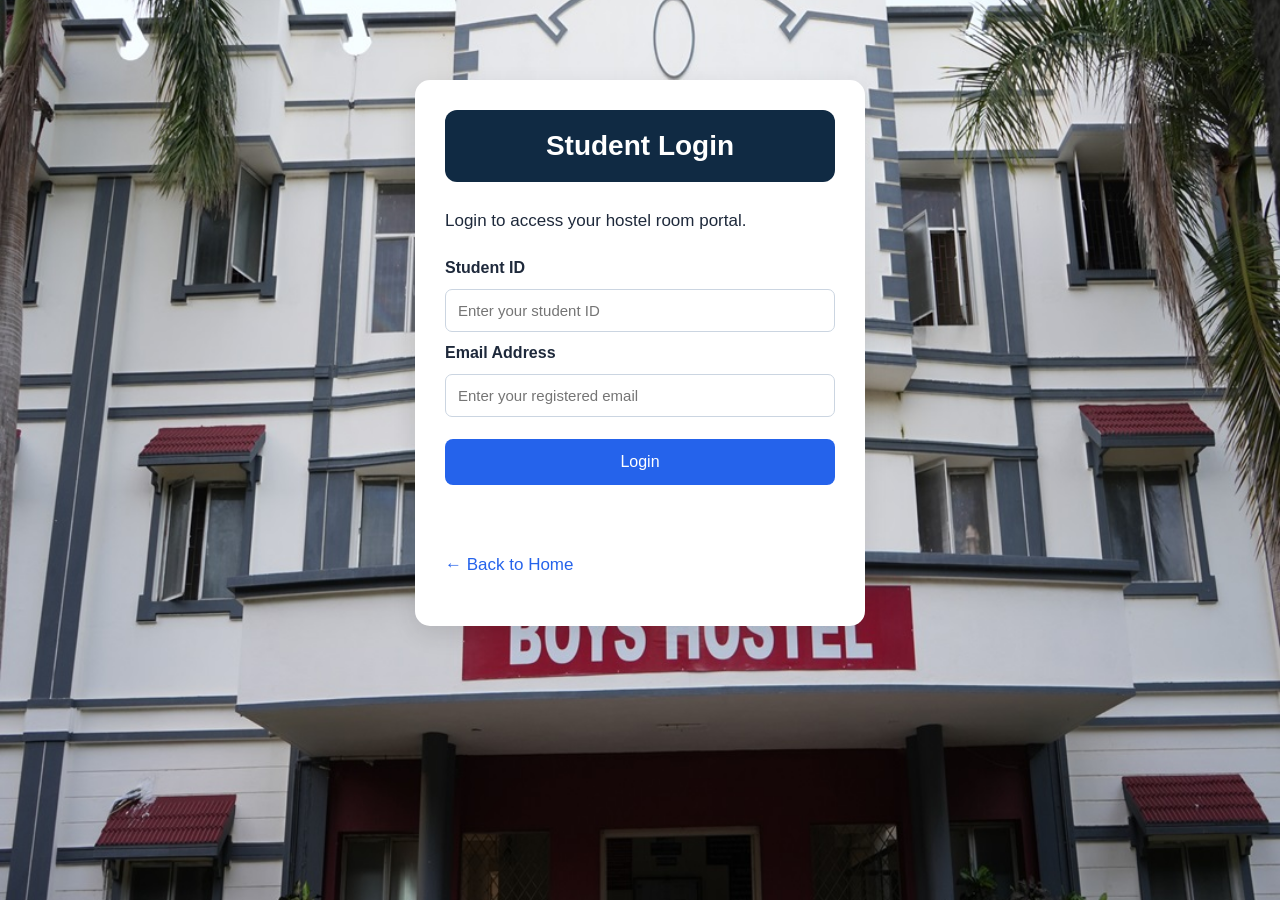
<file: student-login.html>
<!DOCTYPE html>
<html lang="en">
<head>
  <meta charset="UTF-8">
  <meta name="viewport" content="width=device-width, initial-scale=1.0">
  <title>Student Login</title>
  <link rel="stylesheet" href="style.css">
</head>
<body>
  <main class="login-container">
    <h1>Student Login</h1>
    <p>Login to access your hostel room portal.</p>

    <form id="studentLoginForm">
      <label for="studentId">Student ID</label>
      <input type="text" id="studentId" name="studentId"
             inputmode="numeric" pattern="[0-9]+" required
             placeholder="Enter your student ID">

      <label for="studentEmail">Email Address</label>
      <input type="email" id="studentEmail" name="studentEmail"
             required placeholder="Enter your registered email">

      <button type="submit">Login</button>
      <p id="loginMessage" role="status"></p>
    </form>

    <p><a href="index.html">← Back to Home</a></p>
  </main>

  <script>
    document.getElementById("studentLoginForm").addEventListener("submit", function(event) {
      event.preventDefault();

      document.getElementById("loginMessage").textContent =
        "Login backend setup pannina piragu activate aagum.";
    });
  </script>
</body>
</html>
</file>
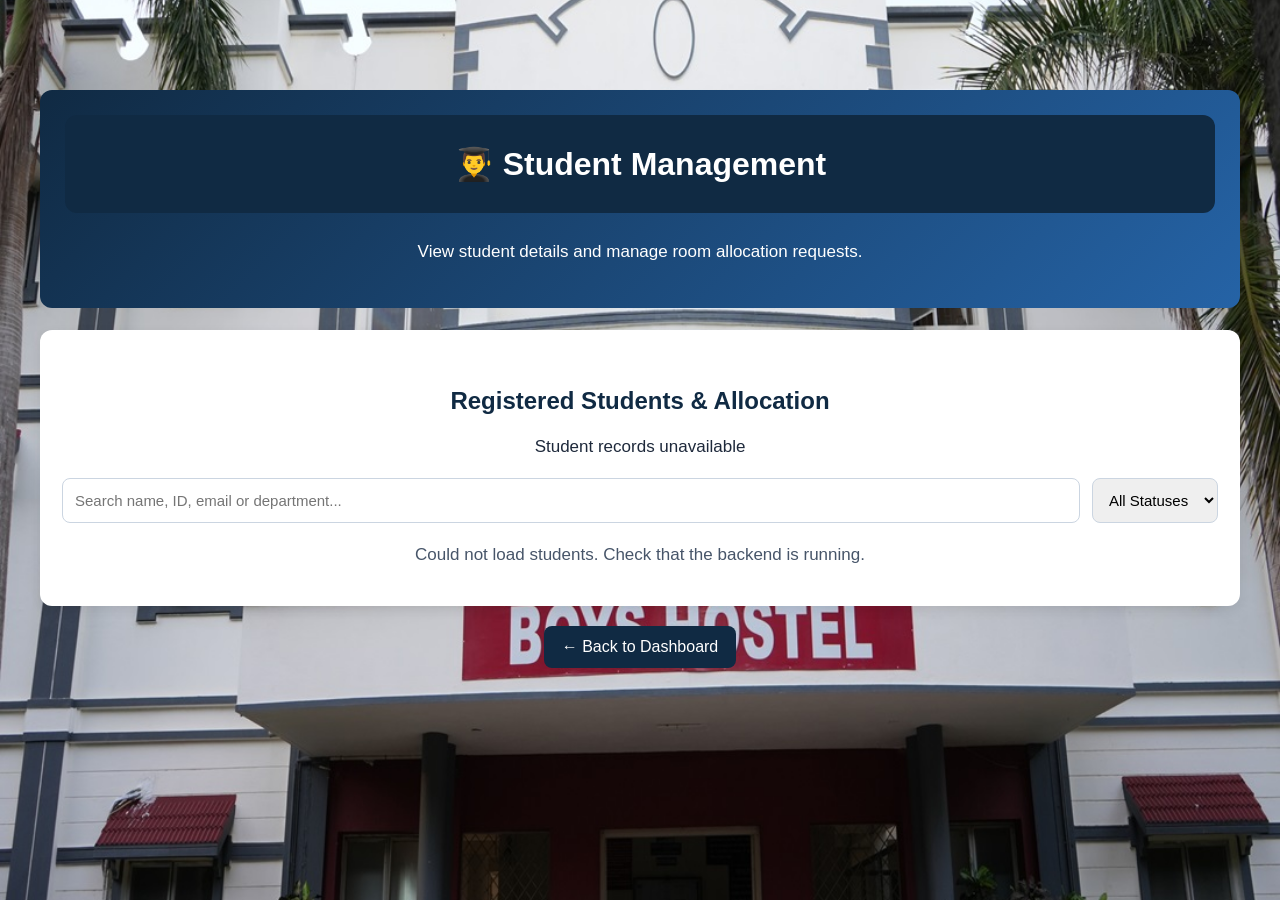
<file: student-management.html>
<!DOCTYPE html>
<html lang="en">
<head>
    <meta charset="UTF-8">
    <meta name="viewport" content="width=device-width, initial-scale=1.0">
    <title>Student Management | Hostel Admin</title>

    <link rel="stylesheet" href="style.css">

    <style>
        * {
            box-sizing: border-box;
        }

        .page {
            max-width: 1250px;
            margin: 30px auto;
            padding: 20px;
        }

        .header {
            background: linear-gradient(135deg, #102a43, #2563a6);
            color: white;
            padding: 25px;
            border-radius: 12px;
        }

        .header h1 {
            margin-top: 0;
        }

        .panel {
            background: white;
            padding: 22px;
            margin-top: 22px;
            border-radius: 12px;
            box-shadow: 0 4px 12px #00000012;
        }

        .toolbar {
            display: flex;
            gap: 12px;
            flex-wrap: wrap;
            margin: 18px 0;
        }

        .toolbar input,
        .toolbar select {
            padding: 12px;
            border: 1px solid #cbd5e1;
            border-radius: 8px;
            font-size: 15px;
        }

        .toolbar input {
            flex: 1;
            min-width: 220px;
        }

        .table-wrap {
            overflow-x: auto;
        }

        table {
            width: 100%;
            border-collapse: collapse;
            min-width: 1100px;
        }

        th, td {
            padding: 13px;
            text-align: left;
            border-bottom: 1px solid #e2e8f0;
        }

        th {
            background: #f1f5f9;
            color: #334155;
            white-space: nowrap;
        }

        .status {
            display: inline-block;
            padding: 6px 10px;
            border-radius: 20px;
            font-size: 13px;
            font-weight: bold;
        }

        .pending {
            background: #fef3c7;
            color: #92400e;
        }

        .approved {
            background: #dcfce7;
            color: #166534;
        }

        .rejected {
            background: #fee2e2;
            color: #991b1b;
        }

        .action-button {
            border: none;
            padding: 9px 12px;
            border-radius: 7px;
            color: white;
            cursor: pointer;
            font-weight: bold;
            margin: 3px;
        }

        .approve-button {
            background: #15803d;
        }

        .reject-button {
            background: #dc2626;
        }

        .action-button:disabled {
            opacity: 0.55;
            cursor: not-allowed;
        }

        .message {
            margin: 15px 0;
            color: #475569;
        }

        .back-button {
            display: inline-block;
            margin-top: 20px;
            padding: 12px 18px;
            background: #102a43;
            color: white;
            text-decoration: none;
            border-radius: 8px;
        }

        @media (max-width: 600px) {
            .page {
                padding: 12px;
                margin: 10px auto;
            }

            .header, .panel {
                padding: 16px;
            }
        }
    </style>
</head>

<body>
<main class="page">

    <header class="header">
        <h1>👨‍🎓 Student Management</h1>
        <p>View student details and manage room allocation requests.</p>
    </header>

    <section class="panel">
        <h2>Registered Students & Allocation</h2>

        <p id="summary">Loading student records...</p>

        <div class="toolbar">
            <input
                type="search"
                id="searchInput"
                placeholder="Search name, ID, email or department..."
                aria-label="Search students"
            >

            <select id="statusFilter" aria-label="Filter student status">
                <option value="">All Statuses</option>
                <option value="Pending">Pending</option>
                <option value="Approved">Approved</option>
                <option value="Rejected">Rejected</option>
            </select>
        </div>

        <p id="message" class="message" role="status">
            Loading data from database...
        </p>

        <div class="table-wrap">
            <table id="studentTable" hidden>
                <thead>
                    <tr>
                        <th>Student Name</th>
                        <th>Student ID</th>
                        <th>Email</th>
                        <th>Department</th>
                        <th>Year</th>
                        <th>Requested Room</th>
                        <th>Status</th>
                        <th>Actions</th>
                    </tr>
                </thead>

                <tbody id="studentRows"></tbody>
            </table>
        </div>
    </section>

    <a href="admin-dashboard.html" class="back-button">
        ← Back to Dashboard
    </a>

</main>

<script>
  const API_URL = "https://hostelroomallocationsystem-production-cc01.up.railway.app/api";

    let students = [];

    const searchInput = document.getElementById("searchInput");
    const statusFilter = document.getElementById("statusFilter");
    const studentTable = document.getElementById("studentTable");
    const studentRows = document.getElementById("studentRows");
    const summary = document.getElementById("summary");
    const message = document.getElementById("message");

    function addCell(row, value) {
        const cell = document.createElement("td");
        cell.textContent =
            value === null || value === undefined || value === ""
                ? "—"
                : value;

        row.appendChild(cell);
        return cell;
    }

    function createStatusBadge(status) {
        const badge = document.createElement("span");
        badge.className = "status";

        if (status === "Approved") {
            badge.classList.add("approved");
        } else if (status === "Rejected") {
            badge.classList.add("rejected");
        } else {
            badge.classList.add("pending");
        }

        badge.textContent = status;
        return badge;
    }

    function renderStudents() {
        const searchText = searchInput.value.trim().toLowerCase();
        const chosenStatus = statusFilter.value;

        const filteredStudents = students.filter(student => {
            const searchableText = [
                student.student_name,
                student.student_id,
                student.student_email,
                student.department,
                student.study_year,
                student.room_number
            ].join(" ").toLowerCase();

            const matchesSearch = searchableText.includes(searchText);
            const matchesStatus =
                !chosenStatus || student.status === chosenStatus;

            return matchesSearch && matchesStatus;
        });

        studentRows.replaceChildren();

        filteredStudents.forEach(student => {
            const row = document.createElement("tr");

            addCell(row, student.student_name);
            addCell(row, student.student_id);
            addCell(row, student.student_email);
            addCell(row, student.department);
            addCell(row, student.study_year);
            addCell(row, student.room_number || "—");

            const statusCell = document.createElement("td");
            statusCell.appendChild(createStatusBadge(student.status));
            row.appendChild(statusCell);

            const actionsCell = document.createElement("td");

            if (student.status === "Pending") {
                const approveButton = document.createElement("button");
                approveButton.className =
                    "action-button approve-button";
                approveButton.textContent = "Approve";

                approveButton.addEventListener("click", () => {
                    processRequest(student.id, "approve");
                });

                const rejectButton = document.createElement("button");
                rejectButton.className =
                    "action-button reject-button";
                rejectButton.textContent = "Reject";

                rejectButton.addEventListener("click", () => {
                    processRequest(student.id, "reject");
                });

                actionsCell.append(approveButton, rejectButton);
            } else {
                actionsCell.textContent = "Processed";
            }

            row.appendChild(actionsCell);
            studentRows.appendChild(row);
        });

        studentTable.hidden = filteredStudents.length === 0;

        summary.textContent =
            `Total records: ${students.length} | ` +
            `Showing: ${filteredStudents.length} | ` +
            `Pending: ${students.filter(s => s.status === "Pending").length}`;

        if (students.length === 0) {
            message.textContent =
                "No student records found in the database yet.";
        } else if (filteredStudents.length === 0) {
            message.textContent =
                "No students match your search or status filter.";
        } else {
            message.textContent =
                "Approve or reject pending requests below.";
        }
    }

    async function loadStudents() {
        studentTable.hidden = true;
        summary.textContent = "Loading student records...";
        message.textContent = "Connecting to the backend...";

        try {
            const response = await fetch(
                `${API_URL}/admin/students`
            );

            const data = await response.json();

            if (!response.ok || !data.success ||
                !Array.isArray(data.students)) {
                throw new Error(
                    data.message || "Could not load student records."
                );
            }

            students = data.students;
            renderStudents();
        } catch (error) {
            summary.textContent = "Student records unavailable";
            message.textContent =
                "Could not load students. Check that the backend is running.";
            console.error("Student loading error:", error);
        }
    }

    async function processRequest(requestId, action) {
        const isApproval = action === "approve";

        const confirmed = window.confirm(
            isApproval
                ? "Are you sure you want to approve this room request?"
                : "Are you sure you want to reject this room request?"
        );

        if (!confirmed) return;

        message.textContent = "Processing request...";

        try {
            const response = await fetch(
                `${API_URL}/admin/requests/${requestId}/${action}`,
                { method: "PATCH" }
            );

            const data = await response.json();

            if (!response.ok || !data.success) {
                throw new Error(
                    data.message || "Unable to update request."
                );
            }

            message.textContent = data.message;

            // Reload student records to show the latest database status.
            await loadStudents();

            // Keep the success result visible after refreshing the list.
            message.textContent = data.message;
        } catch (error) {
            message.textContent = error.message;
            console.error("Allocation action error:", error);
        }
    }

    searchInput.addEventListener("input", renderStudents);
    statusFilter.addEventListener("change", renderStudents);

    loadStudents();
</script>

</body>
</html>
</file>
<file: style.css>
* {
    margin: 0;
    padding: 0;
    box-sizing: border-box;
}

body {
    font-family: Arial, sans-serif;
    background-image: url("./background.jpeg");
    background-size: cover;
    background-position: center;
    background-repeat: no-repeat;
    background-attachment: fixed;
    color: #1e293b;
    padding: 40px 20px;
    text-align: center;
}

h1 {
    background-color: #102a43;
    color: white;
    padding: 30px 15px;
    border-radius: 12px;
    margin-bottom: 25px;
    font-size: 32px;
}

p {
    font-size: 17px;
    margin: 18px 0;
    line-height: 1.6;
}

h2 {
    color: #102a43;
    margin-top: 35px;
}

button {
    background-color: #2563eb;
    color: white;
    border: none;
    padding: 14px 24px;
    margin-top: 15px;
    border-radius: 8px;
    font-size: 16px;
    cursor: pointer;
}

button:hover {
    background-color: #1d4ed8;
}
#roomTable {
    margin: 30px auto;
    max-width: 800px;
    overflow-x: auto;
}

table {
    width: 100%;
    border-collapse: collapse;
    margin-top: 20px;
    background-color: white;
}

th, td {
    border: 1px solid #d1d5db;
    padding: 14px;
    text-align: center;
}

th {
    background-color: #102a43;
    color: white;
}

tr:nth-child(even) {
    background-color: #eaf0f8;
}
#studentForm {
    max-width: 450px;
    margin: 25px auto;
    padding: 25px;
    background-color: white;
    border-radius: 12px;
    box-shadow: 0 4px 12px rgba(0, 0, 0, 0.08);
    text-align: left;
}

#studentForm input,
#studentForm select {
    width: 100%;
    padding: 12px;
    border: 1px solid #cbd5e1;
    border-radius: 6px;
    font-size: 15px;
}

#studentForm label {
    font-weight: bold;
}

#formMessage {
    color: #15803d;
    font-weight: bold;
}
/* Registration form spacing fix */
main .card #studentForm {
    display: flex !important;
    flex-direction: column !important;
    gap: 16px !important;
}

main .card #studentForm label {
    display: block !important;
    margin: 10px 0 0 !important;
}

main .card #studentForm input,
main .card #studentForm select {
    display: block !important;
    width: 100% !important;
    margin: 0 0 8px !important;
    padding: 12px !important;
    box-sizing: border-box !important;
}

main .card #studentForm button {
    margin-top: 12px !important;
}

/* Room Change Request Section */
#roomChangeSection {
    max-width: 800px;
    margin: 30px auto;
    padding: 25px;
    background-color: white;
    border-radius: 12px;
    box-shadow: 0 4px 12px rgba(0, 0, 0, 0.08);
    text-align: left;
}

#roomChangeSection h2 {
    margin-top: 10px;
    margin-bottom: 20px;
}

#roomChangeForm {
    display: flex;
    flex-direction: column;
    gap: 12px;
    margin-top: 20px;
}

#roomChangeForm label {
    font-weight: bold;
}

#roomChangeForm select,
#roomChangeForm textarea {
    width: 100%;
    padding: 12px;
    border: 1px solid #cbd5e1;
    border-radius: 6px;
    font-family: Arial, sans-serif;
    font-size: 15px;
}

#roomChangeForm textarea {
    resize: vertical;
}

#roomChangeForm button {
    align-self: flex-start;
}

#changeMessage {
    color: #15803d;
    font-weight: bold;
}

#requestStatus {
    margin-top: 15px;
    padding: 15px;
    background-color: #f3f6fb;
    border-radius: 8px;
    overflow-wrap: anywhere;
}

#requestStatus p {
    font-size: 15px;
    margin: 8px 0;
}
#submitChangeButton:disabled {
    background-color: #64748b;
    cursor: not-allowed;
}
#changeMessage {
    color: green;
    font-weight: bold;
    margin-top: 15px;
}
/* Student and Admin Home Page */
.home-container {
    max-width: 1000px;
    margin: 0 auto;
    padding: 30px 10px;
}

.home-container h1 {
    background: transparent;
    color: #102a43;
    padding: 15px;
    font-size: 36px;
}

.home-container .subtitle {
    color: #64748b;
    margin-bottom: 35px;
}

.portal-container {
    display: grid;
    grid-template-columns: repeat(2, minmax(0, 1fr));
    gap: 25px;
    margin-top: 30px;
}

.portal-card {
    display: block;
    background: white;
    padding: 35px 25px;
    border-radius: 18px;
    text-decoration: none;
    color: #1e293b;
    box-shadow: 0 8px 25px rgba(0, 0, 0, 0.10);
    transition: transform 0.2s, box-shadow 0.2s;
}

.portal-card:hover {
    transform: translateY(-5px);
    box-shadow: 0 14px 30px rgba(0, 0, 0, 0.15);
}

.portal-icon {
    font-size: 52px;
    margin-bottom: 15px;
}

.portal-card h2 {
    margin: 10px 0;
}

.portal-card p {
    color: #64748b;
}

.portal-button {
    display: inline-block;
    color: white;
    padding: 12px 20px;
    border-radius: 8px;
    font-weight: bold;
}

.student-card .portal-button {
    background: #2563eb;
}

.admin-card .portal-button {
    background: #7c3aed;
}

.footer-text {
    color: #64748b;
    font-size: 14px;
    margin-top: 35px;
}

@media (max-width: 600px) {
    .portal-container {
        grid-template-columns: 1fr;
    }

    .home-container h1 {
        font-size: 28px;
    }
}
 
/* Student Login Page */
.login-container {
    max-width: 450px;
    margin: 40px auto;
    padding: 30px;
    background: white;
    border-radius: 15px;
    box-shadow: 0 8px 25px rgba(0, 0, 0, 0.10);
    text-align: left;
}

.login-container h1 {
    background: #102a43;
    color: white;
    padding: 20px;
    text-align: center;
    font-size: 28px;
}

.login-container form {
    display: flex;
    flex-direction: column;
    gap: 12px;
    margin-top: 25px;
}

.login-container label {
    font-weight: bold;
}

.login-container input {
    width: 100%;
    padding: 12px;
    border: 1px solid #cbd5e1;
    border-radius: 7px;
    font-size: 15px;
}

.login-container button {
    width: 100%;
    margin-top: 10px;
}

.login-container a {
    color: #2563eb;
    text-decoration: none;
}

.login-container a:hover {
    text-decoration: underline;
}

#loginMessage {
    color: #b45309;
    font-size: 14px;
}
 
.admin-login-link {
    display: inline-block;
    background-color: #102a43;
    color: white;
    text-decoration: none;
    padding: 12px 20px;
    border-radius: 8px;
    font-weight: bold;
}

.admin-login-link:hover {
    background-color: #2563eb;
}
/* Improve text visibility over the hostel background image */

#roomSection,
#allocationSection,
#roomChangeSection {
    background: rgba(255, 255, 255, 0.95);
    color: #102a43;
    max-width: 1000px;
    margin: 24px auto;
    padding: 28px;
    border-radius: 14px;
    box-shadow: 0 6px 20px rgba(0, 0, 0, 0.18);
}

#roomSection h1,
#roomSection h2,
#roomSection h3,
#roomSection p,
#roomSection label,
#allocationSection h1,
#allocationSection h2,
#allocationSection h3,
#allocationSection p,
#roomChangeSection h1,
#roomChangeSection h2,
#roomChangeSection h3,
#roomChangeSection p,
#roomChangeSection label {
    color: #102a43;
}

#formMessage {
    display: inline-block;
    background: rgba(255, 255, 255, 0.95);
    color: #166534;
    padding: 10px 16px;
    margin: 12px auto;
    border-radius: 8px;
    font-weight: 600;
}

#roomTable {
    overflow-x: auto;
}

@media (max-width: 600px) {
    #roomSection,
    #allocationSection,
    #roomChangeSection {
        margin: 14px 10px;
        padding: 18px;
    }
}
</file>
